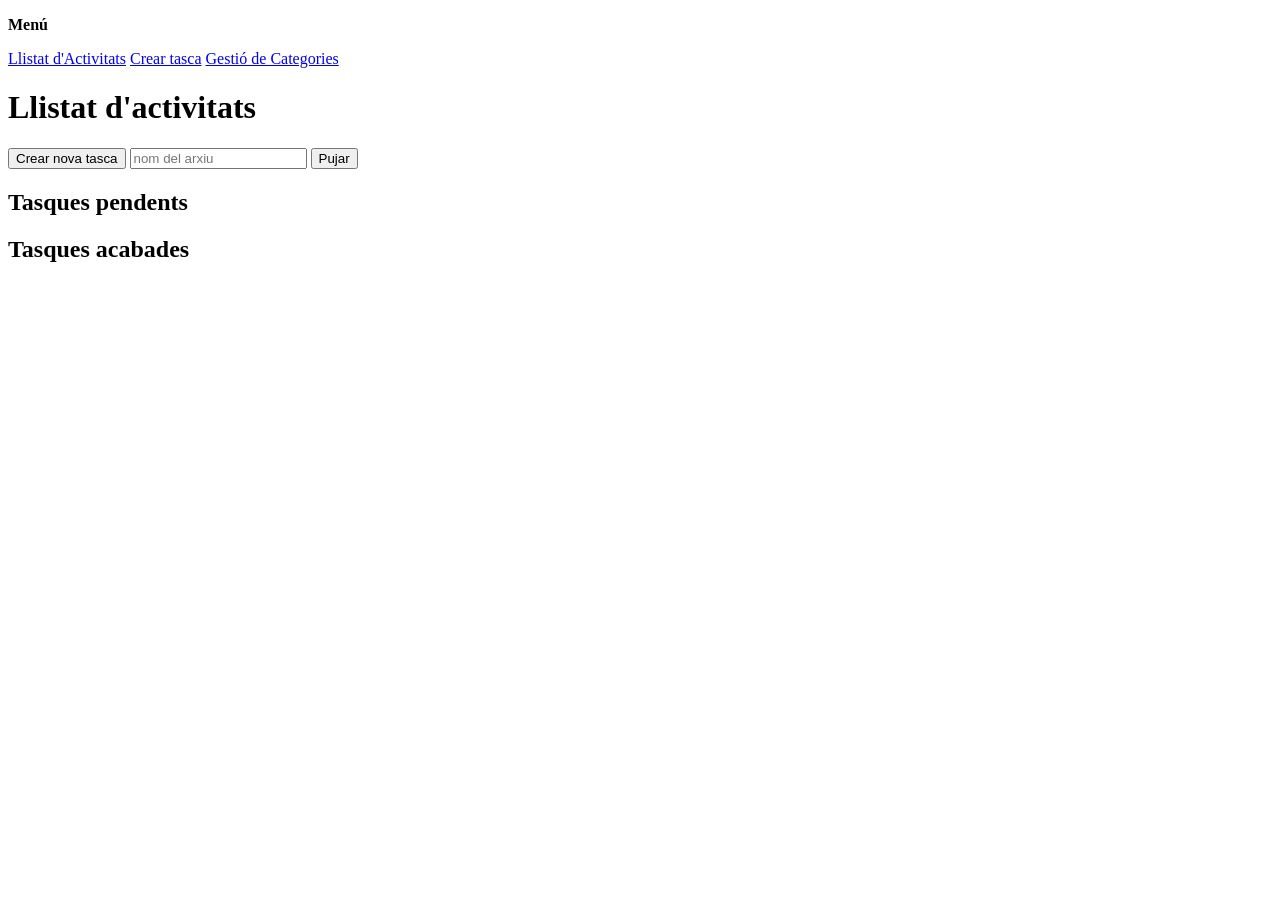
<file: Index.html>
<!DOCTYPE html>
<html lang="en">
<head>
    <meta charset="UTF-8">
    <meta name="viewport" content="width=device-width, initial-scale=1.0">
    <title>Document</title>
</head>
<body>
    <header>
        <p><b>Menú</b></p>
        <a href="index.html">Llistat d'Activitats</a>
        <a href="crear-tasca.html">Crear tasca</a>
        <a href="categories.html">Gestió de Categories</a>
    </header>

    <main>
        <h1>Llistat d'activitats</h1>
        <form>
            <button>Crear nova tasca</button>
            <input type="text" placeholder="nom del arxiu">
            <button>Pujar</button>
        </form>
        <section>
            <h2>Tasques pendents</h2>
        </section>
        <section>
            <h2>Tasques acabades</h2>
        </section>
    </main>

</body>
</html>
</file>
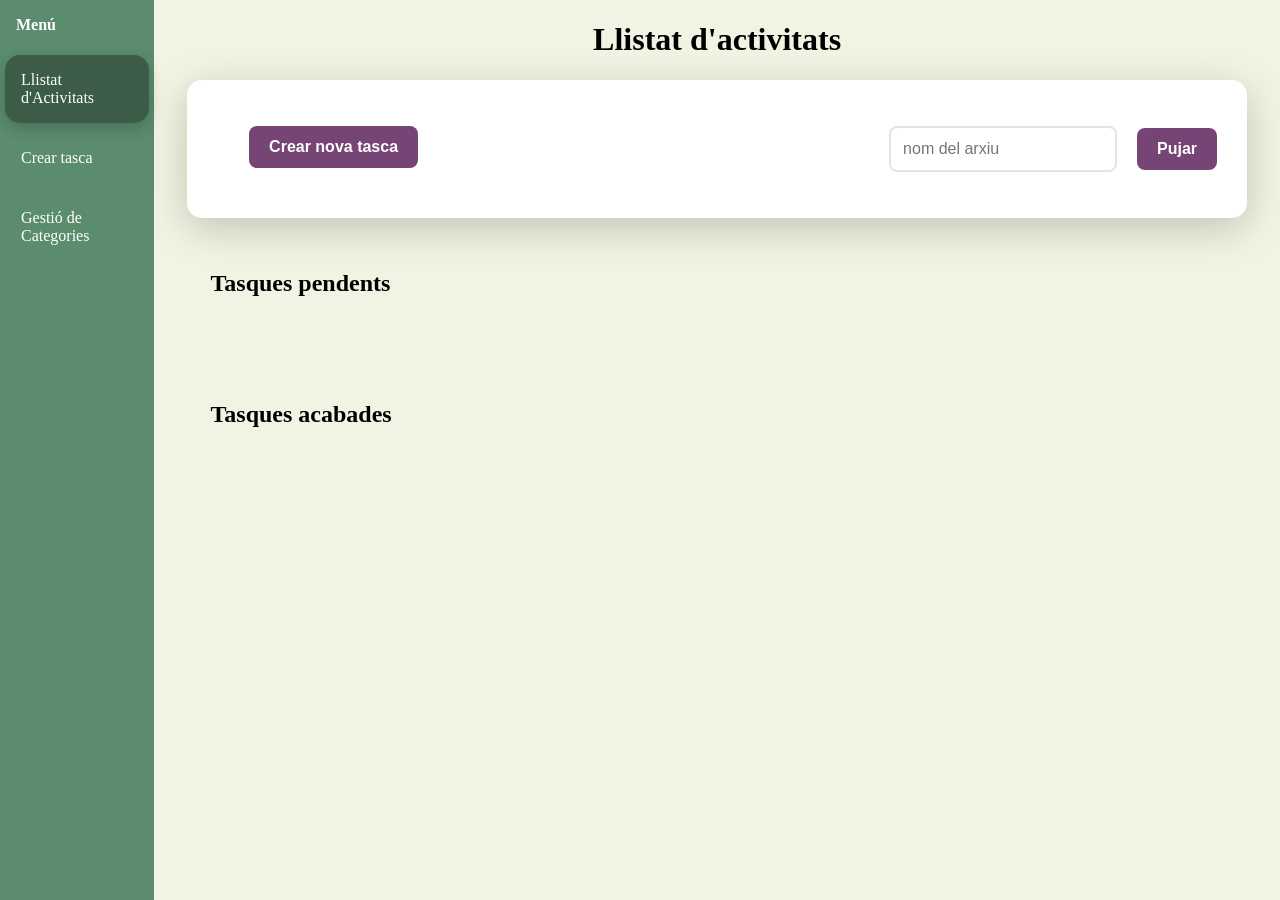
<file: index.html>
<!DOCTYPE html>
<html lang="en">
<head>
    <meta charset="UTF-8">
    <meta name="viewport" content="width=device-width, initial-scale=1.0">
    <title>Document</title>
    <link rel="stylesheet" href="css/styles.css">
</head>
<body>
    <header>
        <nav>
            <p><b>Menú</b></p>
            <a href="index.html" class="active">Llistat d'Activitats</a>
            <a href="crear-tasca.html">Crear tasca</a>
            <a href="categories.html">Gestió de Categories</a>
        </nav>
    </header>

    <main>
        <h1>Llistat d'activitats</h1>
        <div class="contenidor fetchTasca">
            <a href="crear-tasca.html">
                <button>Crear nova tasca</button>
            </a>
            <form id="fetchTasques">
                <input type="text" id="nomArxiu" placeholder="nom del arxiu">
                <button type="submit">Pujar</button>
            </form>
        </div>
        <section id="tasquesPendents">
            <h2>Tasques pendents</h2>
        </section>
        <section id="tasquesAcabades">
            <h2>Tasques acabades</h2>
        </section>
    </main>
    <script src="script/index.js"></script>
</body>
</html>
</file>
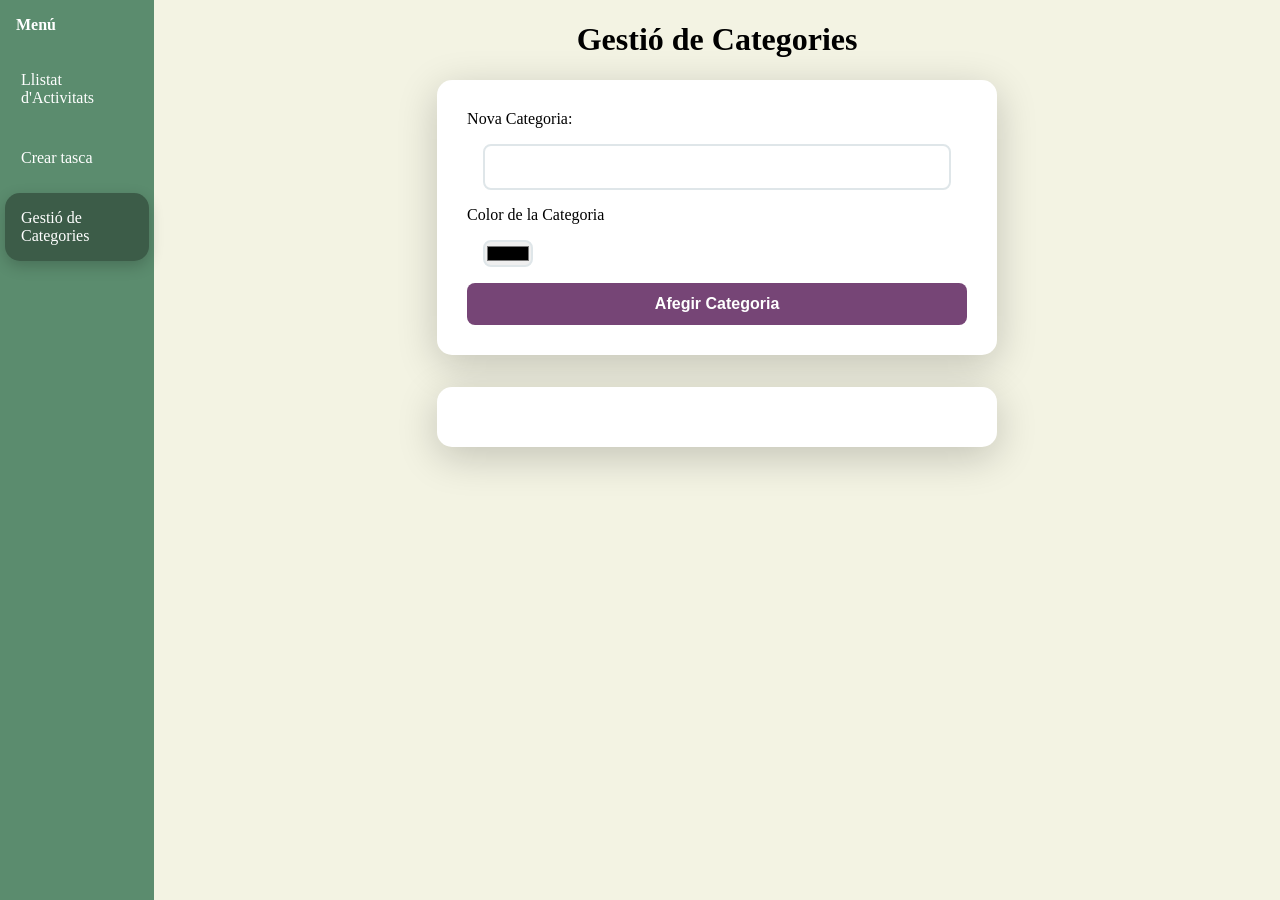
<file: categories.html>
<!DOCTYPE html>
<html lang="en">
<head>
    <meta charset="UTF-8">
    <meta name="viewport" content="width=device-width, initial-scale=1.0">
    <title>Document</title>
    <link rel="stylesheet" href="css/styles.css">
</head>
<body>
    <header>
        <nav>
            <p><b>Menú</b></p>
            <a href="index.html">Llistat d'Activitats</a>
            <a href="crear-tasca.html">Crear tasca</a>
            <a href="categories.html" class="active">Gestió de Categories</a>
        </nav>
    </header>

    <main>
        <h1>Gestió de Categories</h1>
        <form id="Categories" class="contenidor">
            <Label for="novaCategoria">Nova Categoria:</Label>
            <input type="text" id="novaCategoria" name="novaCategoria">
            <label  for ="colorCategoria">Color de la Categoria</label>
            <input type="color" id="colorCategoria" name="color">
            <button type="submit">Afegir Categoria</button>
        </form>
        <section id="MostrarCategories" class="contenidor"></section>
    </main>
    <script src="script/categories.js"></script>
</body>
</html>
</file>
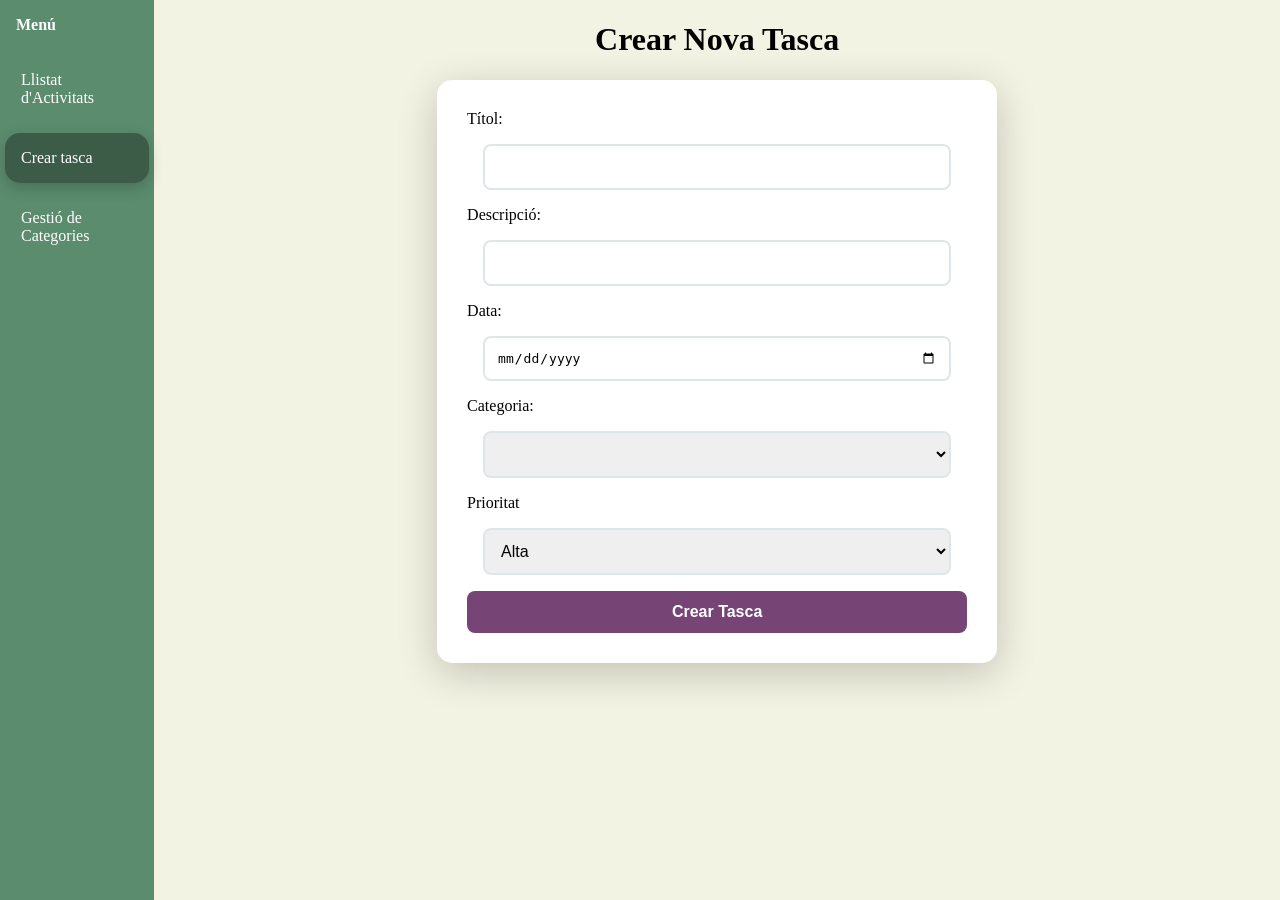
<file: crear-tasca.html>
<!DOCTYPE html>
<html lang="en">
<head>
    <meta charset="UTF-8">
    <meta name="viewport" content="width=device-width, initial-scale=1.0">
    <title>Document</title>
    <link rel="stylesheet" href="css/styles.css">
</head>
<body>
    <header>
        <nav>
            <p><b>Menú</b></p>
            <a href="index.html">Llistat d'Activitats</a>
            <a href="crear-tasca.html" class="active">Crear tasca</a>
            <a href="categories.html">Gestió de Categories</a>
        </nav>
    </header>

    <main>
        <h1>Crear Nova Tasca</h1>
        <form id="crearTasca" class="contenidor">
            <label for="titolTasca">Títol:</label>
            <input type="text" id="titolTasca" name="titol">
            <label for="descripcioTasca">Descripció:</label>
            <input type="text" id="descripcioTasca" name="descripcio">
            <label for="dataTasca">Data:</label>
            <input type="date" id="dataTasca" name="data">
            <label for="categoriaTasca">Categoria:</label>
            <select name="categoria" id="categoriaTasca"></select>
            <label for="prioritatTasca">Prioritat</label>
            <select name="prioritat" id="prioritatTasca">
                <option value="alta">Alta</option>
                <option value="mitjana">Mitjana</option>
                <option value="baixa">Baixa</option>
            </select>
            <button >Crear Tasca</button>
        </form>
    </main>
    <script src="script/tasques.js"></script>
</body>
</html>
</file>
<file: css/styles.css>
:root{
    --background-color: rgb(243, 243, 227);
    --menu-background-color: #5b8c6e;
    --button-color: rgb(118,69,118);
    --form-background-color: #fff;
    --high-priority-color: rgb(245, 93, 93);
    --medium-priority-color: rgb(240, 240, 113);
    --low-priority-color: rgb(118, 248, 118);
    --category-color: #b4b3b3;
    --nav-text-color: #fff;
    --box-shadow-color: rgba(0, 0, 0, 0.2);
}

body{
    display: flex;
    flex-direction: row;
    margin: 0px;
    background-color: var(--background-color);
    min-height: 100vh;
}
nav{
    display: flex;
    flex-direction: column;
    background-color: var(--menu-background-color);
    height: 100%;  
    
}

nav>p{
    margin: 1rem;
    color: var(--nav-text-color);
}
nav>a{
    text-decoration: none;
    color: var(--nav-text-color);
    border-radius: 15px;
    margin: 5px;
}
nav>a.active,nav>a:hover{
    box-shadow: 0 5px 15px var(--box-shadow-color);
    background-color: rgb(60, 92, 72);
}

a{
    margin-left: 1rem;
    padding: 1rem;
    text-decoration: none;
    color: var(--nav-text-color);
    
}
main{
    display: flex;
    flex-direction: column;
    align-items: center;
    height: 100%;
    width: 100%;
}
main > section{
    display: flex;
    flex-direction: column;
    align-items: left;
    width: 90%;
    margin: 2rem;
    
}

.contenidor{
    display: flex;
    flex-direction: column;
    background: var(--form-background-color);
    border-radius: 15px;
    box-shadow: 0 10px 40px var(--box-shadow-color);
    width: 100%;
    max-width: 500px;
    padding: 30px;
}
.fetchTasca{
    flex-direction: row;
    width: 100%;
    max-width: 1000px;
    justify-content: space-between;
}

button {
    padding: 12px 20px;
    border: none;
    border-radius: 8px;
    font-size: 1em;
    cursor: pointer;
    transition: all 0.3s;
    font-weight: bold;
    background-color: var(--button-color);
    color: white;
}

button:hover {
    transform: translateY(-1px);
    box-shadow: 0 5px 15px var(--box-shadow-color);
}
input,select{
    flex: 1;
    padding: 12px;
    border: 2px solid #dfe6e9;
    border-radius: 8px;
    font-size: 1em;
    transition: border-color 0.3s;
    margin: 1rem;
}
input:focus, select:focus {
    outline: none;
    border-color: var(--button-color);
}
.deleteButton {
    background-color: rgb(245, 93, 93);
}
li{
    list-style: none;
    display: flex;
    align-items: center;
    padding: 0.5rem;
    border-radius: 15px;
    box-shadow: var(--box-shadow-color) 0px 1px 3px;
}
li:hover{
    box-shadow: var(--box-shadow-color) 0px 5px 15px;
}
li>div{
    margin-right: 1rem;
    border-radius: 50%;
}
li>button{
    margin-left: auto;
}
#colorCategoria{
   flex: none;
   padding: 0;
}
</file>
